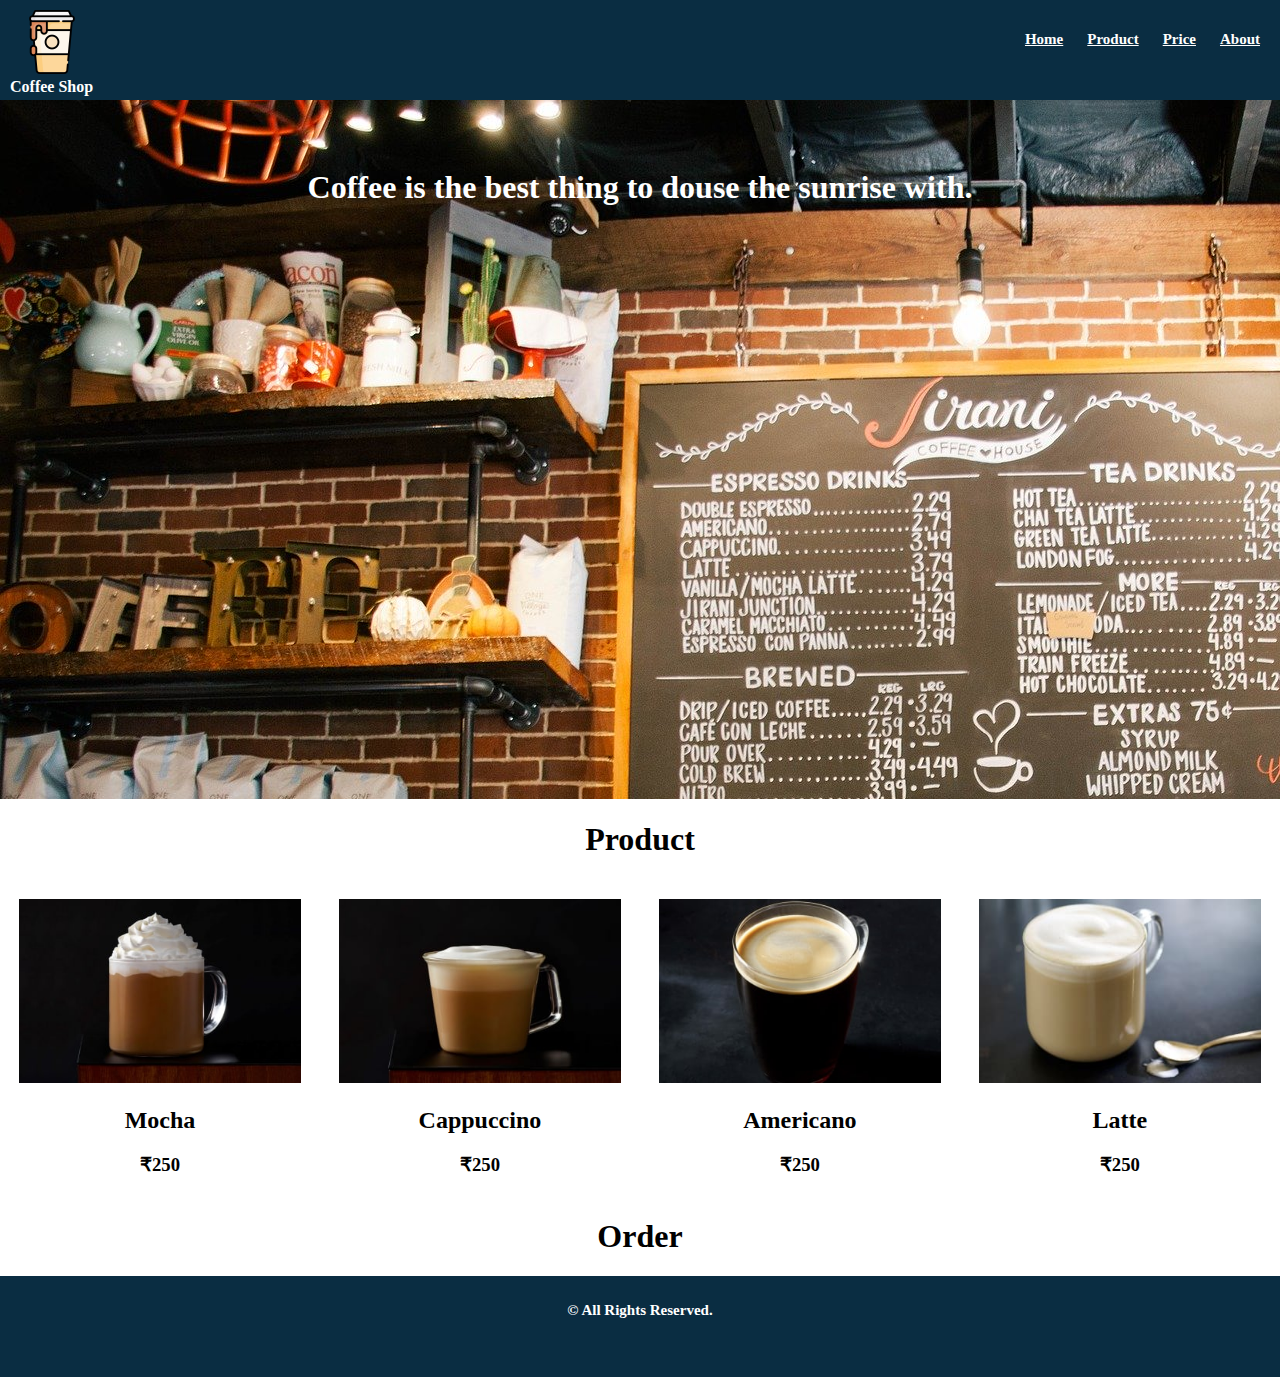
<file: coffee shop/index.html>
<!DOCTYPE html>
<html>
  <head>
  	<meta charset="viewport" content="width=device-width,initial scale=1.0">
  	<title>Best Coffee store in India</title>
  	<link rel="stylesheet" type="text/css" href="coffeeshop.css">
  </head>
  <body>
  	<div class="container">
  		<header class="coffee-header">
  			<div class="div-logo">
  				<img src="coffee-logo.png">
  				<span class="logo-text">Coffee Shop</span>
  			</div>
  			<nav class="coffee-nav">
  				<a href="#"> Home</a>
  				<a href="#"> Product</a>
  				<a href="#">Price</a>
  				<a href="#">About</a>
  			</nav>
  		</header>
  		<div class="site-content">
  			<div class="image-content">
  				<h1 class="quote">Coffee is the best thing to douse the sunrise with.</h1>
  			</div>
  			<div class="card-list">
  				<h1 id="product">Product</h1>
  				<div class="card">
  					<img src="mocha-image.png">
  					<div>
  						<h2>Mocha</h2>
  						<h3>&#8377;250</h3>
  					</div>
  				</div>
  				<div class="card">
  					<img src="cappuccino-image.png">
  					<div>
  						<h2>Cappuccino</h2>
  						<h3>&#8377;250</h3>
  					</div>
  				</div>
  				<div class="card">
  					<img src="americano-image.png">
  					<div>
  						<h2>Americano</h2>
  						<h3>&#8377;250</h3>
  					</div>
  				</div>
  				<div class="card">
  					<img src="latte-image.png">
  					<div>
  						<h2>Latte</h2>
  						<h3>&#8377;250</h3>
  					</div>
  				</div>
  			</div>
  			<div class="order-section">
  				<h1 id="order">Order</h1>
  				<script type="text/javascript" src="https://form.jotform.com/jsform/223411353734045"></script>
  				
  			</div>
  			<div>
  				<footer class="footer">
  					&#169; All Rights Reserved.
  				</footer>
  			</div>
  			
  		</div>
  		

  	</div>
  </body>
</html>
</file>
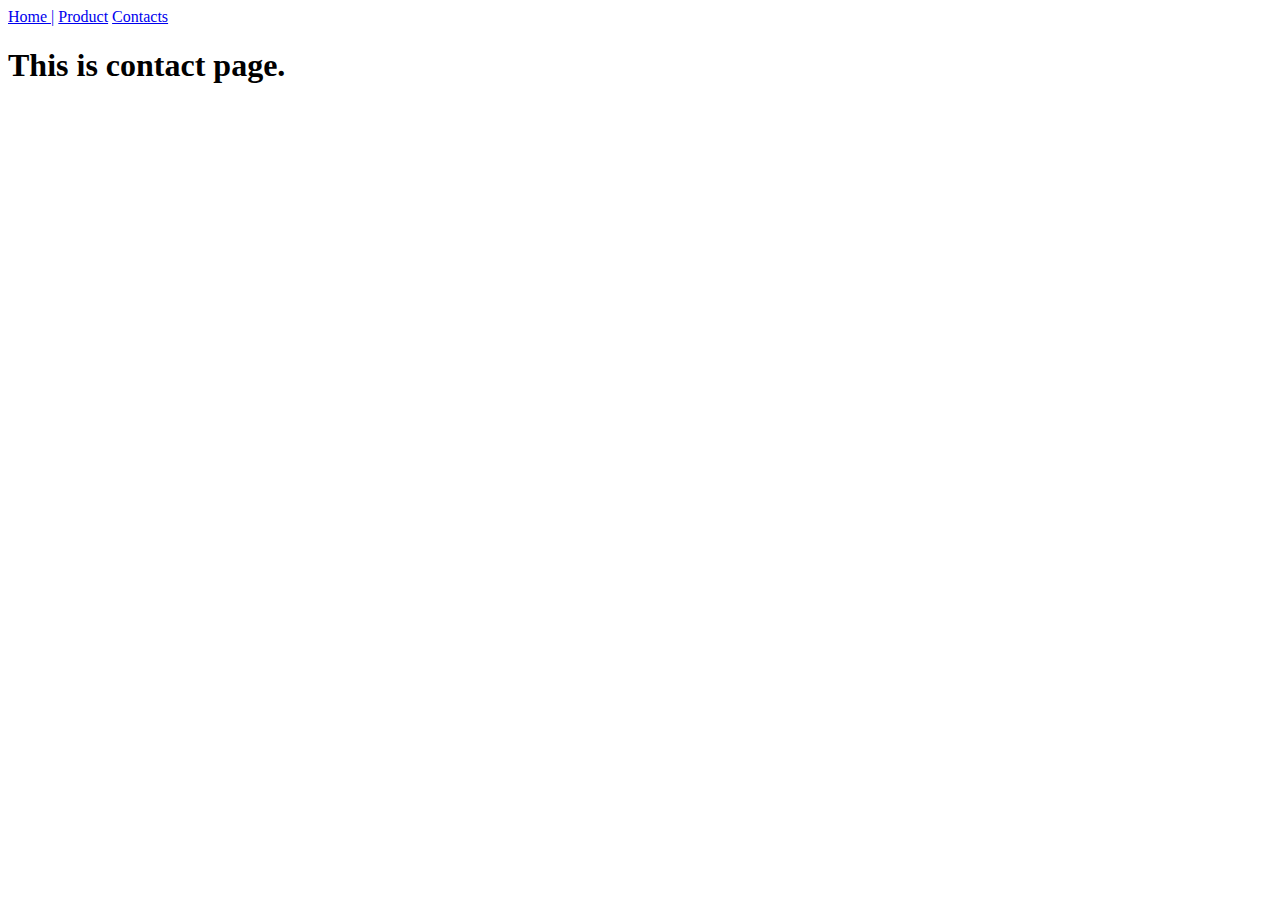
<file: coffee shop/contacts.html>
<!DOCTYPE html>
<html>
<head>
	<title></title>
</head>
<body>
	<nav>
  		<a href="index.html">Home |</a>
  		<a href="product.html">Product</a>
  		<a href="contacts.html">Contacts</a>
  	</nav>
	<h1>This is contact page.</h1>

</body>
</html>
</file>
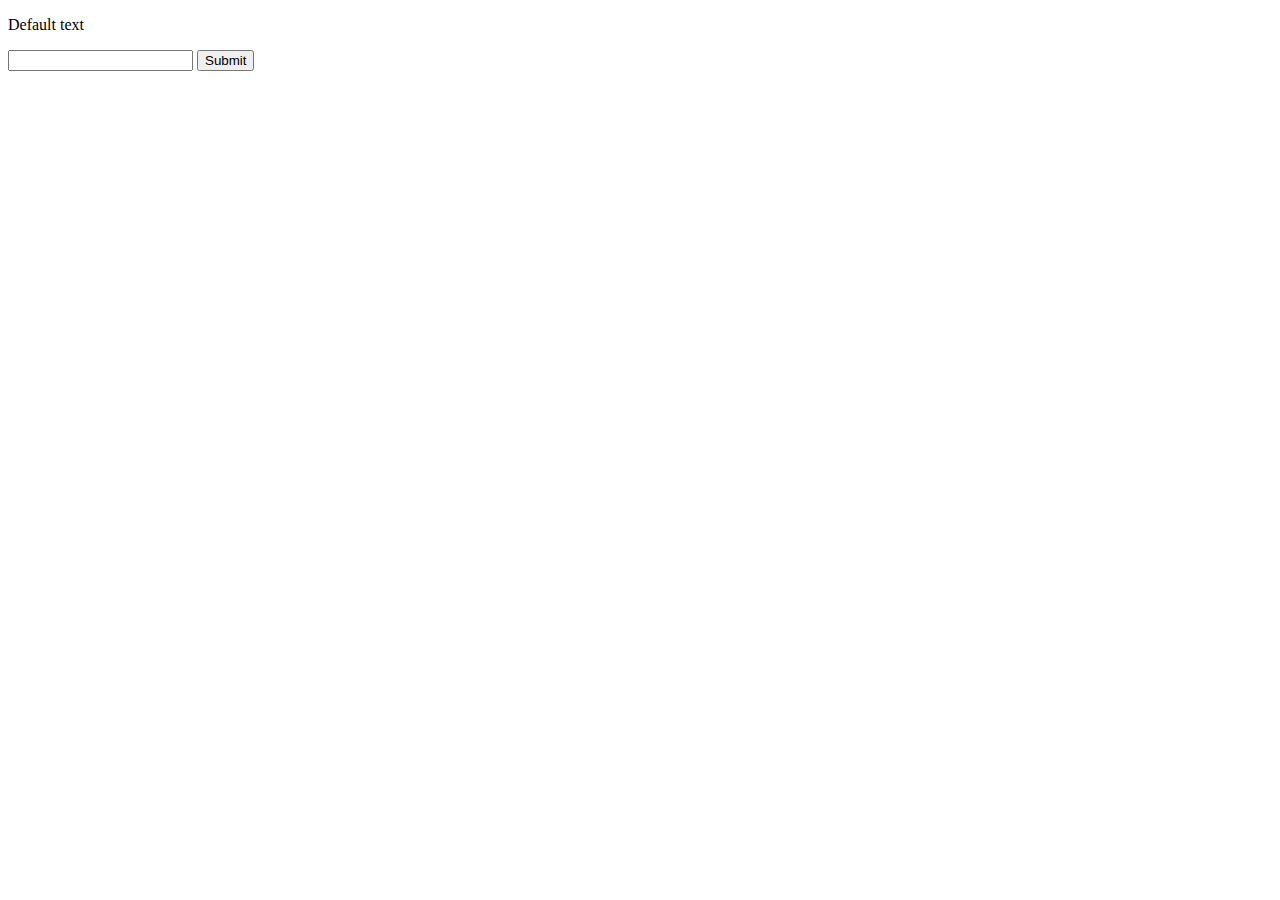
<file: coffee shop/javascript.html>
<!DOCTYPE html>
<html>
<head>
	<title></title>
</head>
<body >
	
	<p id="output">Default text</p>
	<input id="city">
	<button onclick="show_temp()">Submit</button>
	<script type="text/javascript">
			function show_temp(){
				document.getElementById("output").style.color="red";
				document.getElementById("output").style.fontSize="20px";
				city= document.getElementById("city").value;
				httpRequest=new XMLHttpRequest();
				url="https://api.weatherbit.io/v2.0/current?city="+city+"&key=30a8158881cf4321a7d0cb4807828dd7";
				httpRequest.open("GET",url);
				httpRequest.send();
				httpRequest.onreadystatechange=function(){
					if(this.readyState==4 && this.status==200)
					{
					user_data= JSON.parse(this.responseText);
					document.getElementById("output").innerHTML=user_data.data[0].temp;
					}
				}
			}
			
	</script>

</body>
</html>
</file>
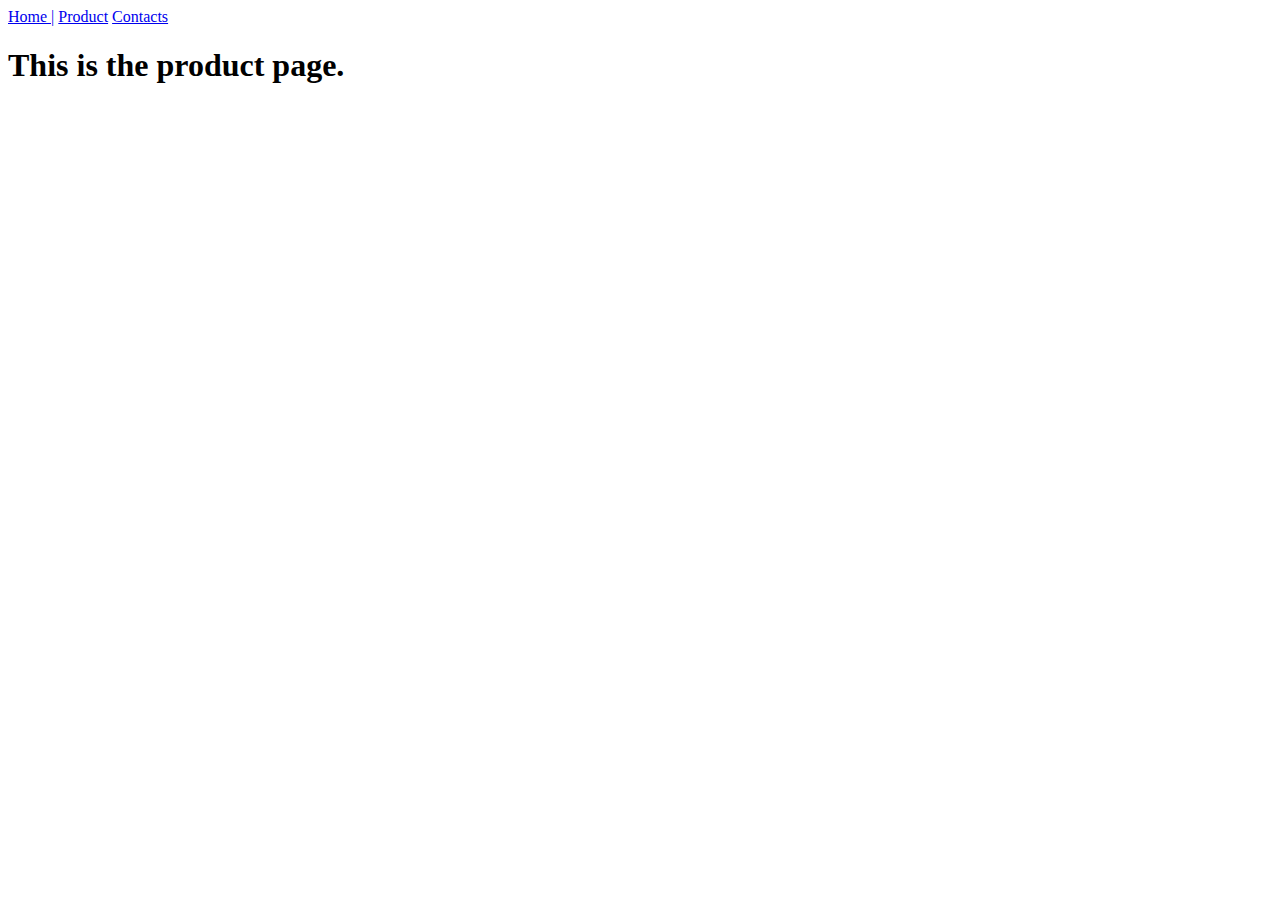
<file: coffee shop/product.html>
<!DOCTYPE html>
<html>
<head>
	<title></title>
</head>
<body>
	<nav>
  		<a href="index.html">Home |</a>
  		<a href="product.html">Product</a>
  		<a href="contacts.html">Contacts</a>
  	</nav>
	<h1>This is the product page.</h1>
</body>
</html>
</file>
<file: coffee shop/coffeeshop.css>
body{
	margin: 0px;
}
.coffee-header{
	position: fixed;
	left: 0px;
	right: 0px;
	height: 100px;
	width: 100%;
	background-color: #0a2d42;
	z-index: 100;
}
.div-logo{
	height: 100%;
	text-align: center;
	margin: 10px;
	float: left;
}
.logo-text{
	display: block;
	font-family: "Helvetica Neue";
	font-weight: bold;
	color:white;
}
.coffee-nav{
	float:right;
	height: 100%;
}
.coffee-nav a{
	color: white;
	font-size: 15px;
	font-weight: 700;
	font-family: "Helvetica Neue";
	padding-right: 20px;
	padding-top: 12%;
	display: inline-block;
}
.site-content{
	position: absolute;
	top: 78px;
	width: 100%;
}
.image-content{
	background-image: url("background-image.png");
	height: 700px;
	width: 100%;
	text-align: center;
}
.quote{
	color: white;
	font-family: "Helvetica Neue";
	position: relative;
	top: 10%;
}
.card-list{
	width: 100%;
}
#product{
	text-align: center;
}
.card{
	width: 22%;
	padding: 1.5%;
	height: 300px;
	float: left;
	text-align: center;
}
.card img{
	width: 100%;
}
.order-section{
	width: 100%;
}
#order{
	text-align: center;
}
.form{
	width: 200px;
	margin: 0 auto;
}
.form input{
	padding: 10px;
	margin:10px;
}
.footer{
	height:50px;
	width: 100%;
	text-align: center;
	background-color: #0a2d42;
	color:white;
	left: 0px;
	right: 0px;
	padding-top: 2%;
	padding-bottom: 2%;
	font-size: 15px;
	font-weight: 700;
	font-family: "Helvetica Neue";
}
</file>
